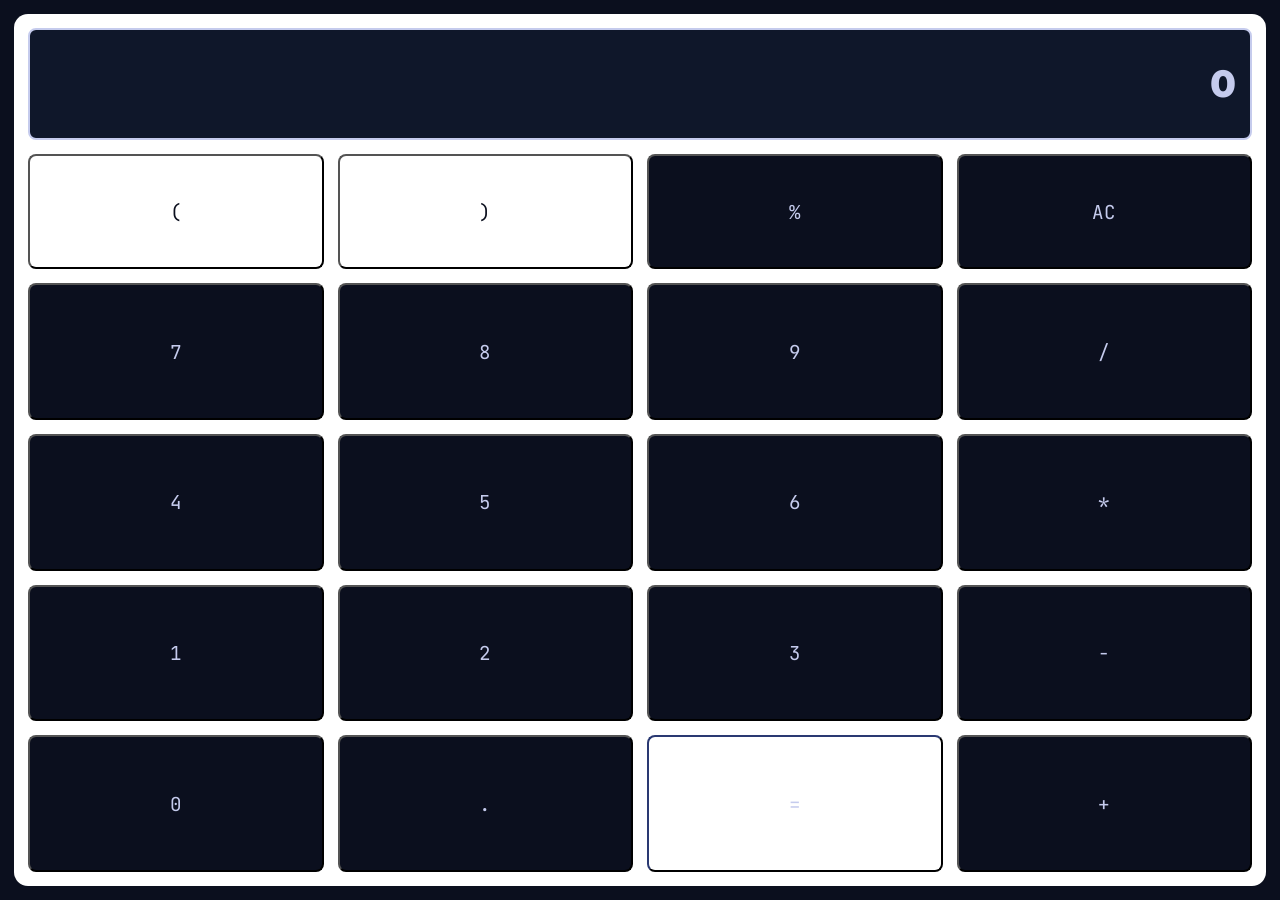
<file: Calculator/index.html>
<!DOCTYPE html>
<html lang="en">

<head>
    <meta charset="UTF-8">
    <meta name="viewport" content="width=device-width, initial-scale=1.0">
    <title>Responsive Web Calculator</title>
    <link rel="preconnect" href="https://fonts.googleapis.com">
    <link rel="preconnect" href="https://fonts.gstatic.com" crossorigin>
    <link
        href="https://fonts.googleapis.com/css2?family=JetBrains+Mono:ital,wght@0,100;0,200;0,300;0,400;0,500;0,600;0,700;0,800;1,100;1,200;1,300;1,400;1,500;1,600;1,700;1,800&family=Montserrat:ital,wght@0,100;0,200;0,300;0,400;0,500;0,600;0,700;0,800;0,900;1,100;1,200;1,300;1,400;1,500;1,600;1,700;1,800&display=swap"
        rel="stylesheet">
    <link rel="stylesheet" href="style.css" />
</head>

<body>
    <section class="calcContainer">
        <div class="display">
            <h1 id="inputValue">0</h1>
        </div>
        <div class="btnsContainer">
            <div class="btnRow smRow">
                <button onclick="" class="btn">
                    <p>(</p>
                </button>
                <button onclick="" class="btn">
                    <p>)</p>
                </button>
                <button onclick="handleInteraction('%')" class="btn">
                    <p>%</p>
                </button>
                <button onclick="handleReset()" class="btn">
                    <p>AC</p>
                </button>
            </div>
            <div class="btnRow">
                <button onclick="handleInteraction(7)" class="btn">
                    <p>7</p>
                </button>
                <button onclick="handleInteraction(8)" class="btn">
                    <p>8</p>
                </button>
                <button onclick="handleInteraction(9)" class="btn">
                    <p>9</p>
                </button>
                <button onclick="handleInteraction('/')" class="btn">
                    <p>/</p>
                </button>
            </div>
            <div class="btnRow">
                <button onclick="handleInteraction(4)" class="btn">
                    <p>4</p>
                </button>
                <button onclick="handleInteraction(5)" class="btn">
                    <p>5</p>
                </button>
                <button onclick="handleInteraction(6)" class="btn">
                    <p>6</p>
                </button>
                <button onclick="handleInteraction('*')" class="btn">
                    <p>*</p>
                </button>
            </div>
            <div class="btnRow">
                <button onclick="handleInteraction(1)" class="btn">
                    <p>1</p>
                </button>
                <button onclick="handleInteraction(2)" class="btn">
                    <p>2</p>
                </button>
                <button onclick="handleInteraction(3)" class="btn">
                    <p>3</p>
                </button>
                <button onclick="handleInteraction('-')" class="btn">
                    <p>-</p>
                </button>
            </div>
            <div class="btnRow">
                <button onclick="handleInteraction(0)" class="btn">
                    <p>0</p>
                </button>
                <button onclick="handleInteraction('.')" class="btn">
                    <p>.</p>
                </button>
                <button onclick="handleEvaluate()" class="btn">
                    <p>=</p>
                </button>
                <button onclick="handleInteraction('+')" class="btn">
                    <p>+</p>
                </button>
            </div>
        </div>
    </section>
</body>
<script src="index.js"></script>

</html>
</file>
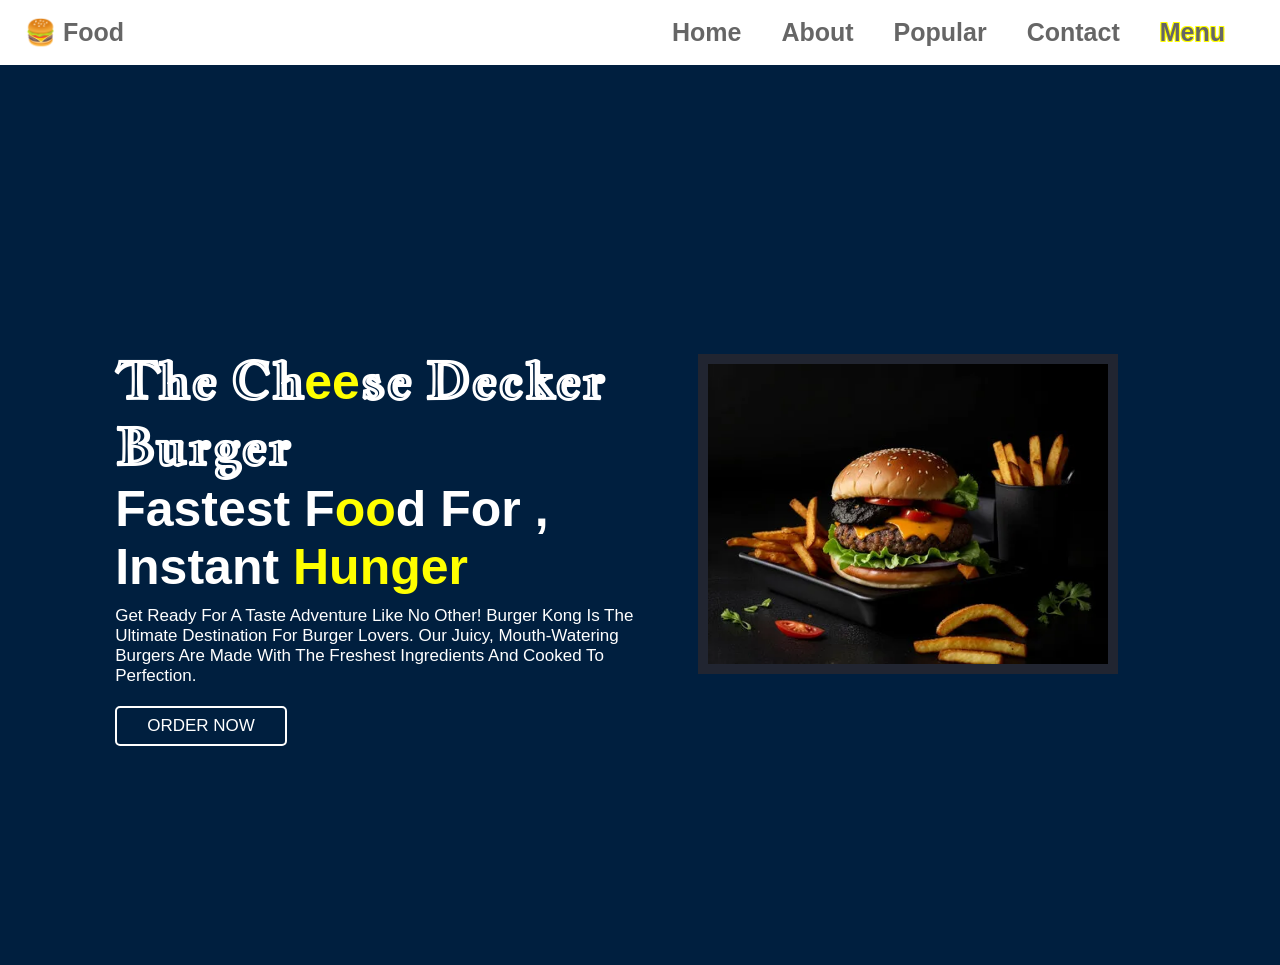
<file: Landing/index.html>
<!DOCTYPE html>
<!DOCTYPE html>
<html lang="en">

<head>
    <meta charset="UTF-8" />
    <meta http-equiv="X-UA-Compatible" content="IE=edge" />
    <meta name="viewport" content="width=device-width, initial-scale=1.0" />

    <title>BURGER KONG-landing page</title>
    <link rel="stylesheet" href="style.css" />
    <link rel="stylesheet" href="https://cdnjs.cloudflare.com/ajax/libs/font-awesome/5.15.3/css/all.min.css" />
</head>

<body>
    
    <header>
        <section class="nav">
            <div class="logo">
                <a href="#food">  &#x1F354 food
                </a>
            </div>

            <input id="menu-toggle" type="checkbox" />
            <label class="menu-button-container" for="menu-toggle">
          <div class="menu-button"></div>
        </label>
        
            <ul class="menu">
                <li><a href="#home">Home</a></li>
                <li><a href="#speciality">About</a></li>
                <li><a href="#popular">Popular</a></li>
                <li><a href="#review">Contact</a></li>
                <li><a href="#order" class="order">Menu</a></li>
            </ul>
        </section>
    </header>

    <section class="home" id="home ">
        <div class="content">
           
            <h3 class="mainfont">
                The Ch<span class="yellowColor">ee</span>se Decker Burger
            </h3>
            <h3>
                fastest f<span class="yellowColor">oo</span>d for , instant
                <span class="yellowColor">Hunger</span>
            </h3>
        
            <p>
                Get ready for a taste adventure like no other! Burger Kong is the ultimate destination for burger lovers. Our juicy, mouth-watering burgers are made with the freshest ingredients and cooked to perfection.

            </p>

            <a href="#order " class="btn">ORDER NOW</a>
        </div>
      
        <div class="image">
            <img src="burger-img.jpg" alt="burger " />
        </div>
    </section>

   
</body>

</html>
</file>
<file: Calculator/style.css>
:root {
    --bg-color: #0b0f1e;
    --text-color: #c5cbed;
    --bg-light: #0f172a;
    --accent-color: cyan;
}

* {
    margin: 0;
    padding: 0;
    box-sizing: border-box;
    font-family: 'Jetbrains Mono', monospace;
    user-select: none;
}

body {
    background: var(--bg-color);
    color: var(--text-color);
    min-height: 100vh;
    display: flex;
    flex-direction: column;
    padding: 14px;
}

.calcContainer {
    background: white;
    flex: 1;
    border-radius: 14px;
    padding: 14px;
    display: flex;
    flex-direction: column;
    gap: 14px;
    min-height: 400px;
}

.display {
    background: var(--bg-light);
    padding: 14px;
    border-radius: 8px;
    border: 2px solid var(--text-color);
    flex: 1;
    display: flex;
    align-items: center;
    justify-content: end;
    font-size: 1.6em;
    line-height: 1rem;
    overflow: hidden;
}

.display h1 {
    white-space: nowrap;
    text-align: end;
    font-family: 'Montserrat', sans-serif;
    font-weight: 800;
}

.btnsContainer {
    display: flex;
    flex-direction: column;
    gap: 14px;
    flex: 8;
}

.btnRow {
    display: grid;
    grid-template-columns: repeat(4, minmax(0, 1fr));
    gap: 14px;
    flex: 5;
}

.smRow {
    flex: 4 !important;
}

.smRow>button:nth-child(1),
.smRow>button:nth-child(2) {
    background: white !important;
    color: var(--bg-color) !important;
}

.btn {
    background: var(--bg-color);
    color: var(--text-color);
    border: 2px solid (--text-color);
    border-radius: 8px;
    display: grid;
    place-items: center;
    cursor: pointer;
    transition-duration: 200ms;
}

.btn:hover {
    opacity: 0.8;
}

.btn p {
    font-size: 1.2rem;
}

.btnRow:last-child>.btn:nth-child(3) {
    border-color: var(--bg-color);
    background: white;
}
</file>
<file: Landing/style.css>
@import url("https://fonts.googleapis.com/css2?family=Jacques+Francois+Shadow&display=swap");
    * {
        font-family: "Nunito", sans-serif;
        margin: 0;
        padding: 0;
        box-sizing: border-box;
        outline: none;
        border: none;
        text-decoration: none;
        text-transform: capitalize;
        transition: all 0.2s linear;
    }
    
    html {
        font-size: 62.5%;
        overflow: hidden;
    }
    
    body {
        background:  #001f3f;
        margin: 0;
    }
    
    header {
        margin: 0px;
        background-color: #505977;
    }
    
    
   
    ul {
        list-style: none;
    }
    
    section {
        padding: 4rem 9%;
    }
    
    .nav a{
        font-size: 2.5rem;
        font-weight: bolder;
        color: #666;
            padding-right: 2rem;
        display: inline-block;
    }
    

    .order {
        text-shadow: -1px -1px 0 yellow, 1px -1px 0 yellow, -1px 1px 0 yellow, 1px 1px yellow;
    }
    
    .nav {
        display: flex;
        flex-direction: row;
        align-items: center;
        justify-content: space-between;
        background: white;
        color: black;
        height: 65px;
        padding: 1em;
        font-size: 25px;
    }
    
    .menu li:hover {
        cursor: pointer;
        transform: scale(1.2);
    }
    
    .menu {
        display: flex;
        flex-direction: row;
        list-style-type: none;
        margin: 0;
    }
    
    .menu>li {
        margin: 0 1rem;
        overflow: hidden;
    }
    
    .menu-button-container {
        display: none;
        height: 100%;
        width: 30px;
        cursor: pointer;
        flex-direction: column;
        justify-content: center;
        align-items: center;
    }
    
    #menu-toggle {
        display: none;
    }
    
    .menu-button,
    .menu-button::before,
    .menu-button::after {
        display: block;
        background-color: black;
        position: absolute;
        height: 6px;
        width: 32px;
        border-radius: 3px;
        color: white;
    }
    
    .menu-button::before {
        content: "";
        margin-top: -8px;
    }
    
    .menu-button::after {
        content: "";
        margin-top: 8px;
    }
    
    #menu-toggle:checked+.menu-button-container .menu-button::before {
        margin-top: 0px;
        transform: rotate(45deg);
    }
    
    #menu-toggle:checked+.menu-button-container .menu-button {
        background: rgba(255, 255, 255, 0);
    }
    
    #menu-toggle:checked+.menu-button-container .menu-button::after {
        margin-top: 0px;
        transform: rotate(-45deg);
    }
    .image{
        background-origin: 40%;
    }
  
    .home {
        display: flex;
        flex-wrap: wrap;
        gap: 1.5rem;
        min-height: 100vh;
        align-items: center;
    }
    
    .home .content {
        flex: 1 1 40rem;
        padding-top: 6.5rem;
    }
    
    .home .image {
        flex: 1 1 30rem;
    }
    
    .home .image img {
        width: 90%;
        height: auto;
        padding: 1rem;
        background-color: #212531;
        animation: float 3s linear infinite;
    }
    
    @keyframes float {
        0%,
        100% {
            transform: translateY(0rem);
        }
        50% {
            transform: translateY(3rem);
        }
    }
    
    .home .content h3 {
        font-size: 5rem;
        color: white;
    }
    
    .yellowColor {
        color: yellow;
    }
    
    .mainfont {
        font-family: "Jacques Francois Shadow", cursive;
    }
    
    .home .content p {
        font-size: 1.7rem;
        color: white;
        padding: 1rem 0;
    }
    
    .heading {
        text-align: center;
        font-size: 3.5rem;
        padding: 1rem;
        color: #666;
    }
    
    .btn {
        display: inline-block;
        padding: 0.8rem 3rem;
        border: 0.2rem solid white;
        color: white;
        cursor: pointer;
        font-size: 1.7rem;
        border-radius: 0.5rem;
        position: relative;
        overflow: hidden;
        z-index: 0;
        margin: 1rem 1rem 0 0;
    }
    
    .btn:hover {
        background-color: yellow;
        color: black;
    }
    
    @media (max-width: 991px) {
        html {
            font-size: 55%;
        }
        header {
            padding: 2rem;
        }
        section {
            padding: 2rem;
        }
    }
    
    @media (max-width: 768px) {
        .menu-button-container {
            display: flex;
        }
        .menu {
            position: absolute;
            top: 0;
            margin-top: 50px;
            left: 0;
            flex-direction: column;
            width: 100%;
            justify-content: center;
            align-items: center;
            padding: 2rem
        }
        .menu li:hover {
            transform: scale(1);
        }
        #menu-toggle~.menu li {
            height: 0;
            margin: 0;
            padding: 0;
            border: 0;
        }
        #menu-toggle:checked~.menu li {
            border: 1px solid #9f9a9a;
            height: 2.5em;
            padding: 0.5em;
        }
        .menu>li {
            display: flex;
            justify-content: center;
            margin: 0;
            padding: 0.5em 0;
            width: 100%;
            color: black;
            background-color: #e8e8e8;
        }
        .menu>li:not(:last-child) {
            border-bottom: 1px solid #444;
        }
    }
    
    @media (max-width: 450px) {
        html {
            font-size: 50%;
            overflow-x: hidden;
            overflow-y: scroll;
            text-align: center;
        }
    }
</file>
